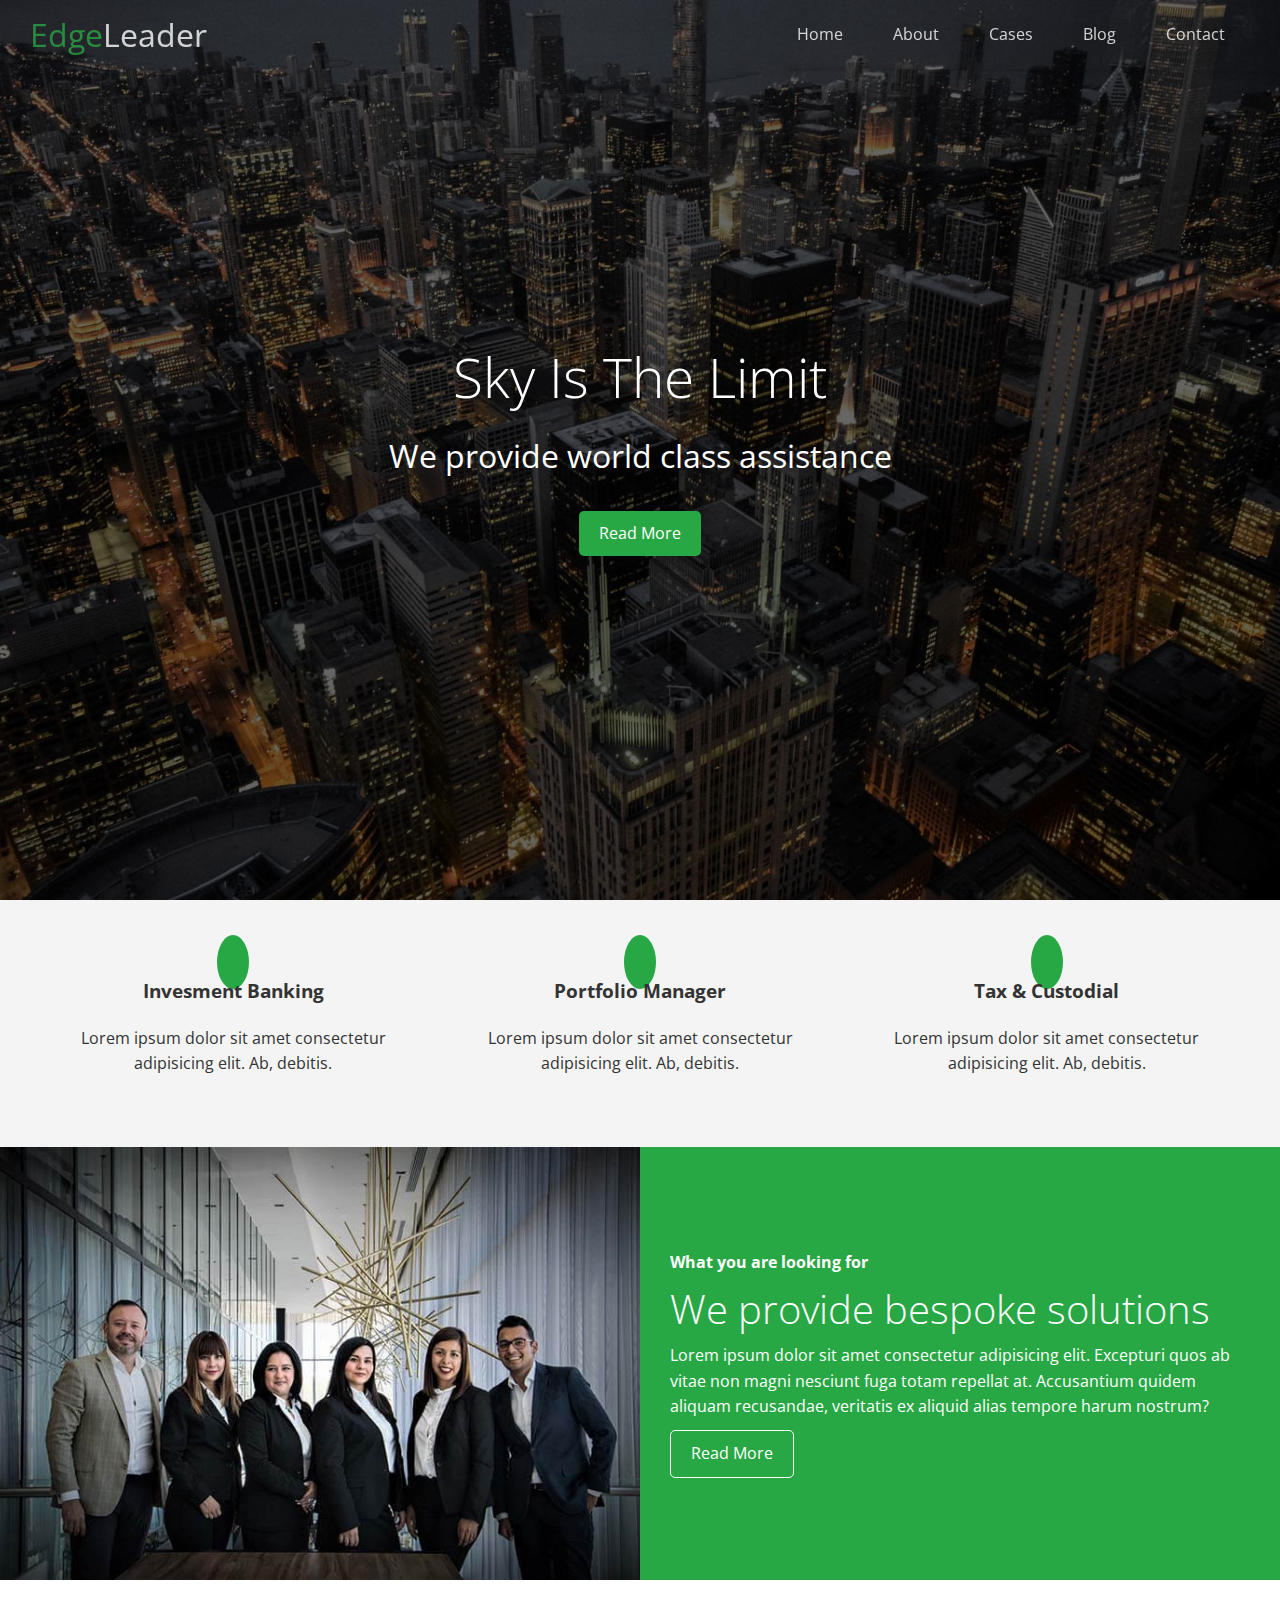
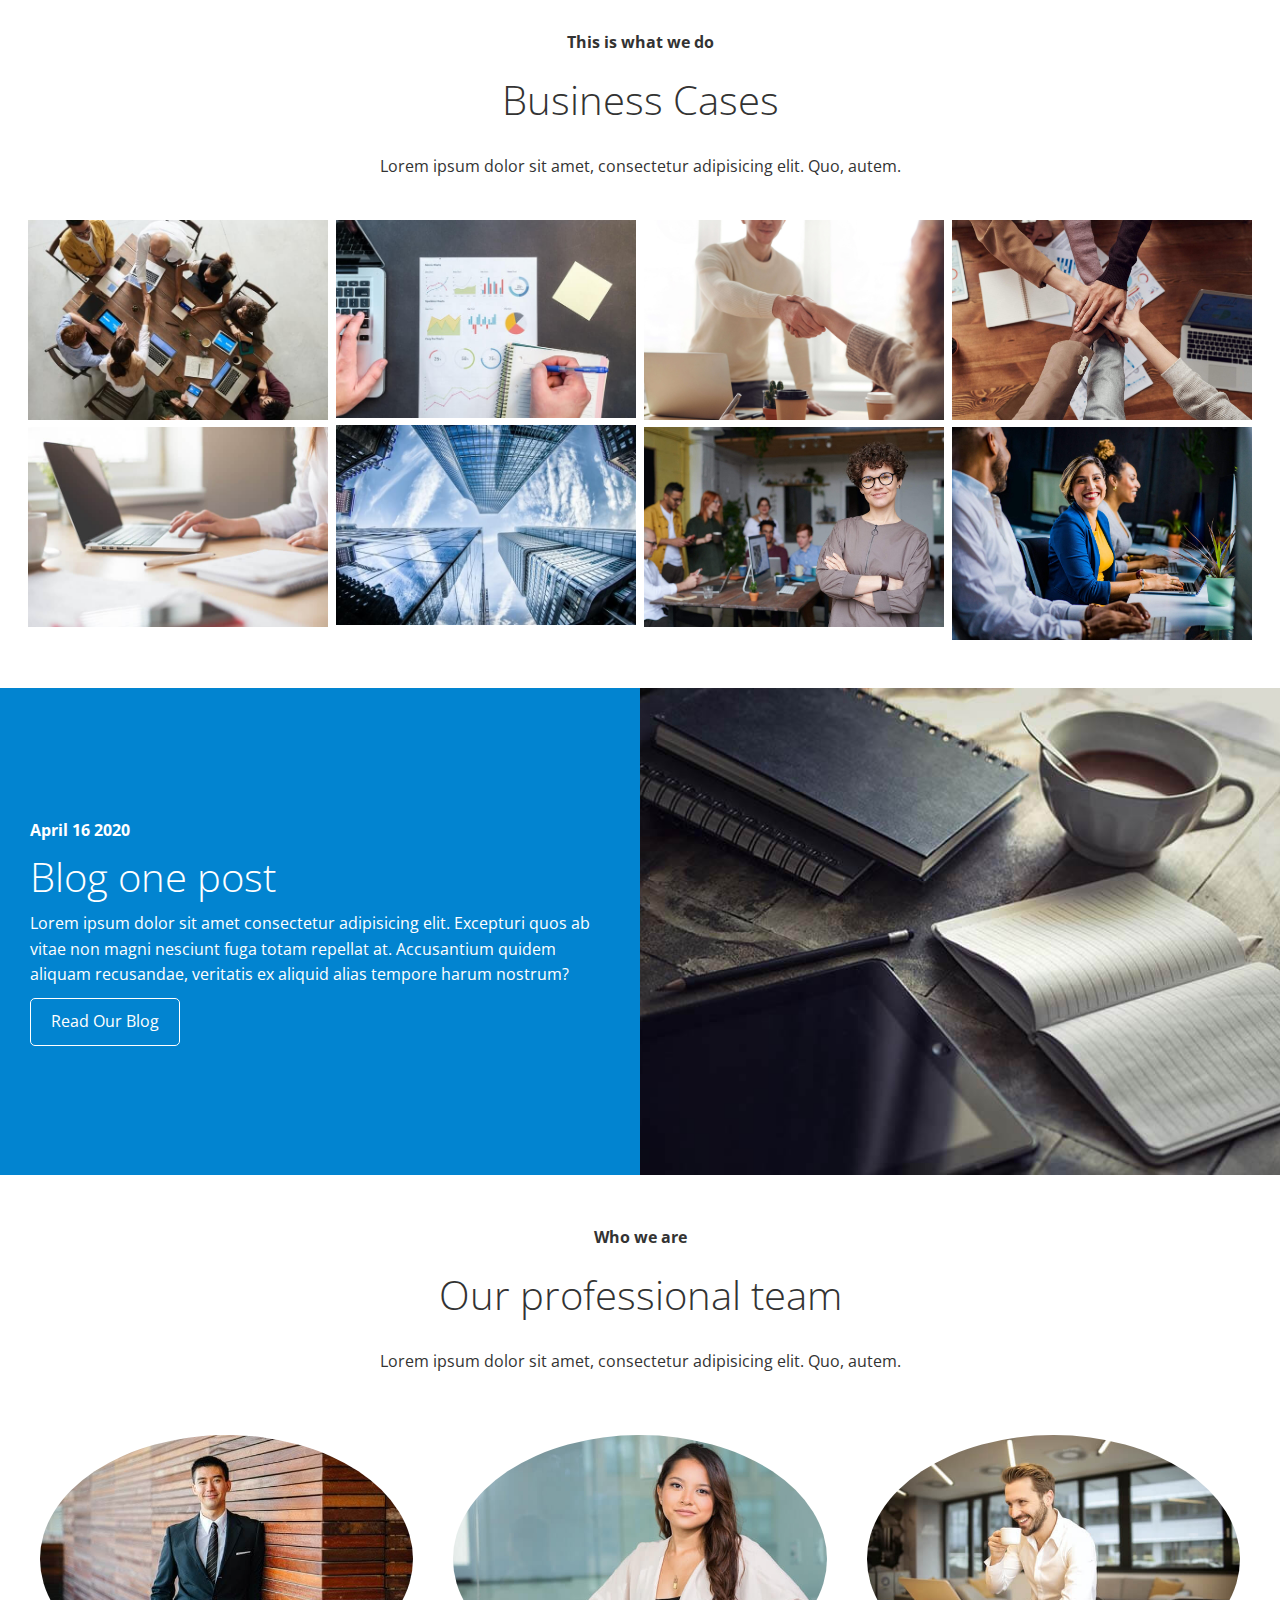
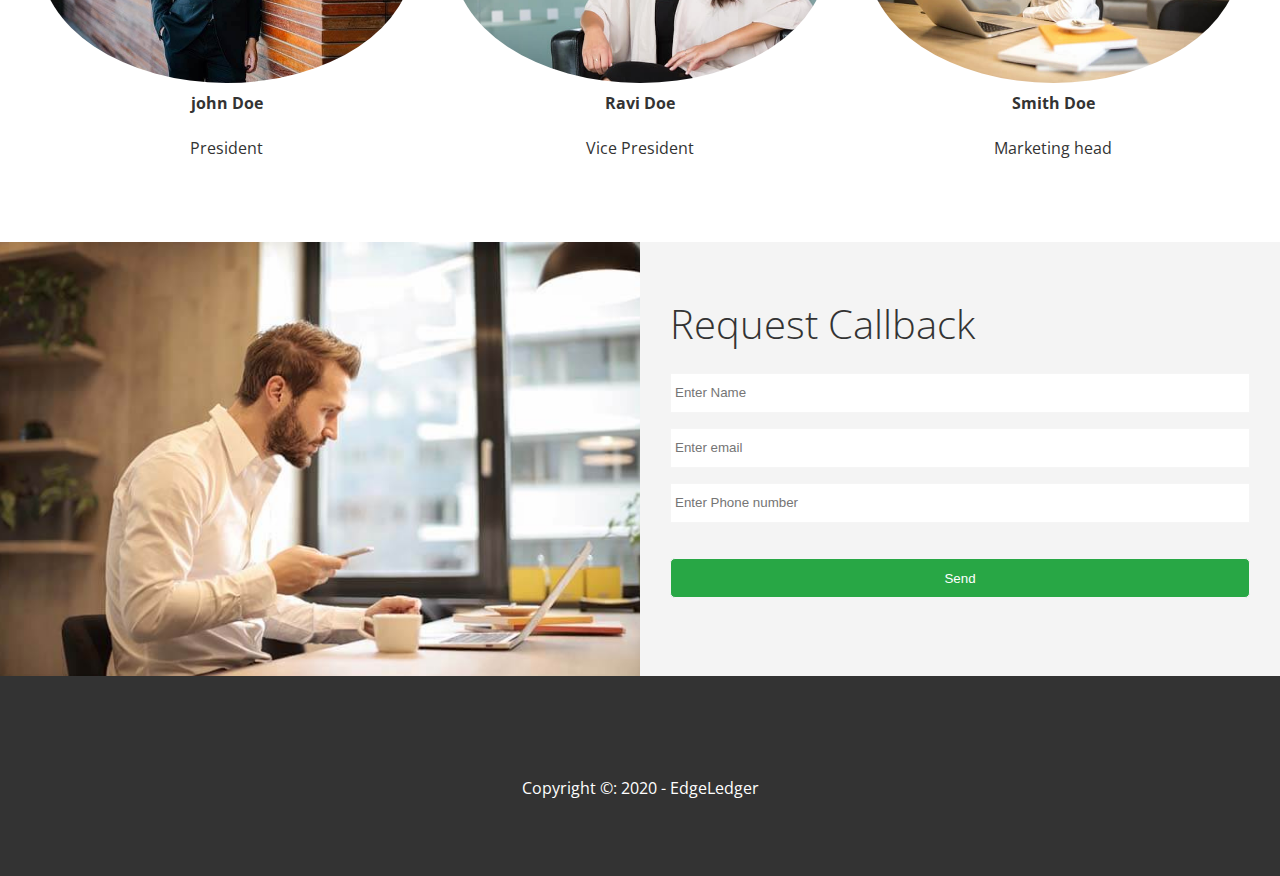
<file: index.html>
<!DOCTYPE html>
<html lang="en">

<head>
    <meta charset="UTF-8" />
    <meta name="viewport" content="width=device-width, initial-scale=1.0" />
    <link rel="shortcut icon" type="image/x-icon" href="/favicon.ico" />
    <link rel="stylesheet" href="https://cdnjs.cloudflare.com/ajax/libs/font-awesome/5.13.0/css/all.min.css" integrity="sha256-h20CPZ0QyXlBuAw7A+KluUYx/3pK+c7lYEpqLTlxjYQ=" crossorigin="anonymous" />
    <link rel="stylesheet" href="css/lightbox.min.css" />
    <link rel="stylesheet" href="./css/utility.css" />
    <link rel="stylesheet" href="./css/style.css" />

    <title>Welcome To EdgeLedger</title>
</head>

<body id="home">
    <header class="hero">
        <div id="navbar" class="navbar top">
            <h1 class="logo">
                <span class="text-primary"><i class="fas fa-book-open"> </i>Edge</span
          >Leader
        </h1>
        <nav>
          <ul>
            <li><a href="#home">Home</a></li>
            <li><a href="#about">About</a></li>
            <li><a href="#cases">Cases</a></li>
            <li><a href="#blog">Blog</a></li>
            <li><a href="#contact">Contact</a></li>
          </ul>
        </nav>
      </div>
      <div class="content">
        <h1>Sky Is The Limit</h1>
        <p>We provide world class assistance</p>
        <a href="#about" class="btn"
          ><i class="fas fa-chevron-right"></i>Read More</a
        >
      </div>
    </header>

    <main>
      <!-- About: Icons-->
      <section id="about" class="icons bg-light">
        <div class="flex-items">
          <div>
            <i class="fas fa-university fa-2x"></i>
            <h3>Invesment Banking</h3>
            <p>
              Lorem ipsum dolor sit amet consectetur adipisicing elit. Ab,
              debitis.
            </p>
          </div>
          <div>
            <i class="fas fa-book-reader fa-2x"></i>
            <h3>Portfolio Manager</h3>
            <p>
              Lorem ipsum dolor sit amet consectetur adipisicing elit. Ab,
              debitis.
            </p>
          </div>
          <div>
            <i class="fas fa-pencil-alt fa-2x"></i>
            <h3>Tax & Custodial</h3>
            <p>
              Lorem ipsum dolor sit amet consectetur adipisicing elit. Ab,
              debitis.
            </p>
          </div>
        </div>
      </section>
      <!-- About: Solutions -->
      <section class="solutions flex-columns">
        <div class="row">
          <div class="column">
            <div class="column-1">
              <img src="images/home/people.jpg" alt="" />
            </div>
          </div>
          <div class="column">
            <div class="column-2 bg-primary">
              <h4>What you are looking for</h4>
              <h2>We provide bespoke solutions</h2>
              <p>
                Lorem ipsum dolor sit amet consectetur adipisicing elit.
                Excepturi quos ab vitae non magni nesciunt fuga totam repellat
                at. Accusantium quidem aliquam recusandae, veritatis ex aliquid
                alias tempore harum nostrum?
              </p>
              <a href="#" class="btn btn-outline">
                <i class="fas fa-chevron"></i>
                Read More
              </a>
            </div>
          </div>
        </div>
      </section>
      <!-- Cases -->
      <section id="cases" class="cases flex-grid section-padding">
        <header class="section-header">
          <h4>This is what we do</h4>
          <h2>Business Cases</h2>
          <p>
            Lorem ipsum dolor sit amet, consectetur adipisicing elit. Quo,
            autem.
          </p>
        </header>
        <div class="row">
          <div class="column">
            <a
              href="images/cases/cases1.jpg"
              data-lightbox="cases"
              data-title="Lorem ipsum dolor sit amet, consectetur adipisicing elit.
          Quo, autem"
            >
              <img src="images/cases/cases1.jpg" alt="" />
            </a>
            <a
              href="images/cases/cases2.jpg"
              data-lightbox="cases"
              data-title="Lorem ipsum dolor sit amet, consectetur adipisicing elit.
          Quo, autem"
            >
              <img src="images/cases/cases2.jpg" alt="" />
            </a>
          </div>
          <div class="column">
            <a
              href="images/cases/cases3.jpg"
              data-lightbox="cases"
              data-title="Lorem ipsum dolor sit amet, consectetur adipisicing elit.
          Quo, autem"
            >
              <img src="images/cases/cases3.jpg" alt="" />
            </a>
            <a
              href="images/cases/cases4.jpg"
              data-lightbox="cases"
              data-title="Lorem ipsum dolor sit amet, consectetur adipisicing elit.
          Quo, autem"
            >
              <img src="images/cases/cases4.jpg" alt="" />
            </a>
          </div>
          <div class="column">
            <a
              href="images/cases/cases5.jpg"
              data-lightbox="cases"
              data-title="Lorem ipsum dolor sit amet, consectetur adipisicing elit.
          Quo, autem"
            >
              <img src="images/cases/cases5.jpg" alt="" />
            </a>
            <a
              href="images/cases/cases6.jpg"
              data-lightbox="cases"
              data-title="Lorem ipsum dolor sit amet, consectetur adipisicing elit.
          Quo, autem"
            >
              <img src="images/cases/cases6.jpg" alt="" />
            </a>
          </div>
          <div class="column">
            <a
              href="images/cases/cases7.jpg"
              data-lightbox="cases"
              data-title="Lorem ipsum dolor sit amet, consectetur adipisicing elit.
          Quo, autem"
            >
              <img src="images/cases/cases7.jpg" alt="" />
            </a>
            <a
              href="images/cases/cases8.jpg"
              data-lightbox="cases"
              data-title="Lorem ipsum dolor sit amet, consectetur adipisicing elit.
          Quo, autem"
            >
              <img src="images/cases/cases8.jpg" alt="" />
            </a>
          </div>
        </div>
      </section>
      <!-- blog -->
      <section id="blog" class="blog flex-columns flex-reverse">
        <div class="row">
          <div class="column">
            <div class="column-1">
              <img src="images/home/blog.jpg" alt="" />
            </div>
          </div>
          <div class="column">
            <div class="column-2 bg-secondry">
              <h4>April 16 2020</h4>
              <h2>Blog one post</h2>
              <p>
                Lorem ipsum dolor sit amet consectetur adipisicing elit.
                Excepturi quos ab vitae non magni nesciunt fuga totam repellat
                at. Accusantium quidem aliquam recusandae, veritatis ex aliquid
                alias tempore harum nostrum?
              </p>
              <a href="blog.html" class="btn btn-outline">
                <i class="fas fa-chevron"></i>
                Read Our Blog
              </a>
            </div>
          </div>
        </div>
      </section>
      <!-- team -->
      <section id="team" class="team section-padding">
        <header class="section-header">
          <h4>Who we are</h4>
          <h2>Our professional team</h2>
          <p>
            Lorem ipsum dolor sit amet, consectetur adipisicing elit. Quo,
            autem.
          </p>
        </header>
        <div class="flex-items">
          <div>
            <img src="images/team/person1.jpg" alt="" />
            <h4>john Doe</h4>
            <p>President</p>
          </div>
          <div>
            <img src="images/team/person2.jpg" alt="" />
            <h4>Ravi Doe</h4>
            <p>Vice President</p>
          </div>
          <div>
            <img src="images/team/person3.jpg" alt="" />
            <h4>Smith Doe</h4>
            <p>Marketing head</p>
          </div>
        </div>
      </section>
      <!-- contact -->
      <section id="contact" class="contact flex-columns">
        <div class="row">
          <div class="column">
            <div class="column-1">
              <img src="images/home/contact.jpg" alt="" />
            </div>
          </div>
          <div class="column">
            <div class="column-2 bg-light">
              <h2>Request Callback</h2>
              <form action="" class="callback-form">
                <div class="form-control">
                  <label for="name"></label>
                  <input
                    type="text"
                    name="name"
                    id="name"
                    placeholder="Enter Name"
                  />
                </div>
                <div class="form-control">
                  <label for="email"></label>
                  <input
                    type="email"
                    name="email"
                    id="email"
                    placeholder="Enter email"
                  />
                </div>
                <div class="form-control">
                  <label for="phone"></label>
                  <input
                    type="text"
                    name="phone"
                    id="phone"
                    placeholder="Enter Phone number"
                  />
                </div>
                <input type="submit" value="Send" id="submit" class="btn" />
              </form>
            </div>
          </div>
        </div>
      </section>
    </main>
    <footer class="footer bg-dark">
      <div class="social">
        <a href="#"><i class="fab fa-facebook fa-2x"></i></a>
        <a href="#"><i class="fab fa-twitter fa-2x"></i></a>
        <a href="#"><i class="fab fa-youtube fa-2x"></i></a>
        <a href="#"><i class="fab fa-linkedin fa-2x"></i></a>
      </div>
      <div>
        <p>Copyright &copy: 2020 - EdgeLedger</p>
      </div>
    </footer>
    <script
      src="https://code.jquery.com/jquery-3.5.1.min.js"
      integrity="sha256-9/aliU8dGd2tb6OSsuzixeV4y/faTqgFtohetphbbj0="
      crossorigin="anonymous"
    ></script>
    <script src="js/lightbox.min.js"></script>

    <script>
      const navbar = document.getElementById("navbar");
      let scrolled = false;
      window.onscroll = function () {
        if (window.pageYOffset > 100) {
          navbar.classList.remove("top");
          if (!scrolled) {
            navbar.style.transform = "translateY(-70px)";
          }
          setTimeout(function () {
            navbar.style.transform = "translateY(0)";
            scrolled = true;
          }, 200);
        } else {
          navbar.classList.add("top");
          scrolled = false;
        }
      };
      // smooth scrolling
      $("#navbar a ,.btn").on("click", function (e) {
        if (this.hash !== "") {
          e.preventDefault();
          const hash = this.hash;
          $("html,body").animate(
            {
              scrollTop: $(hash).offset().top - 100,
            },
            800
          );
        }
      });
    </script>
  </body>
</html>
</file>
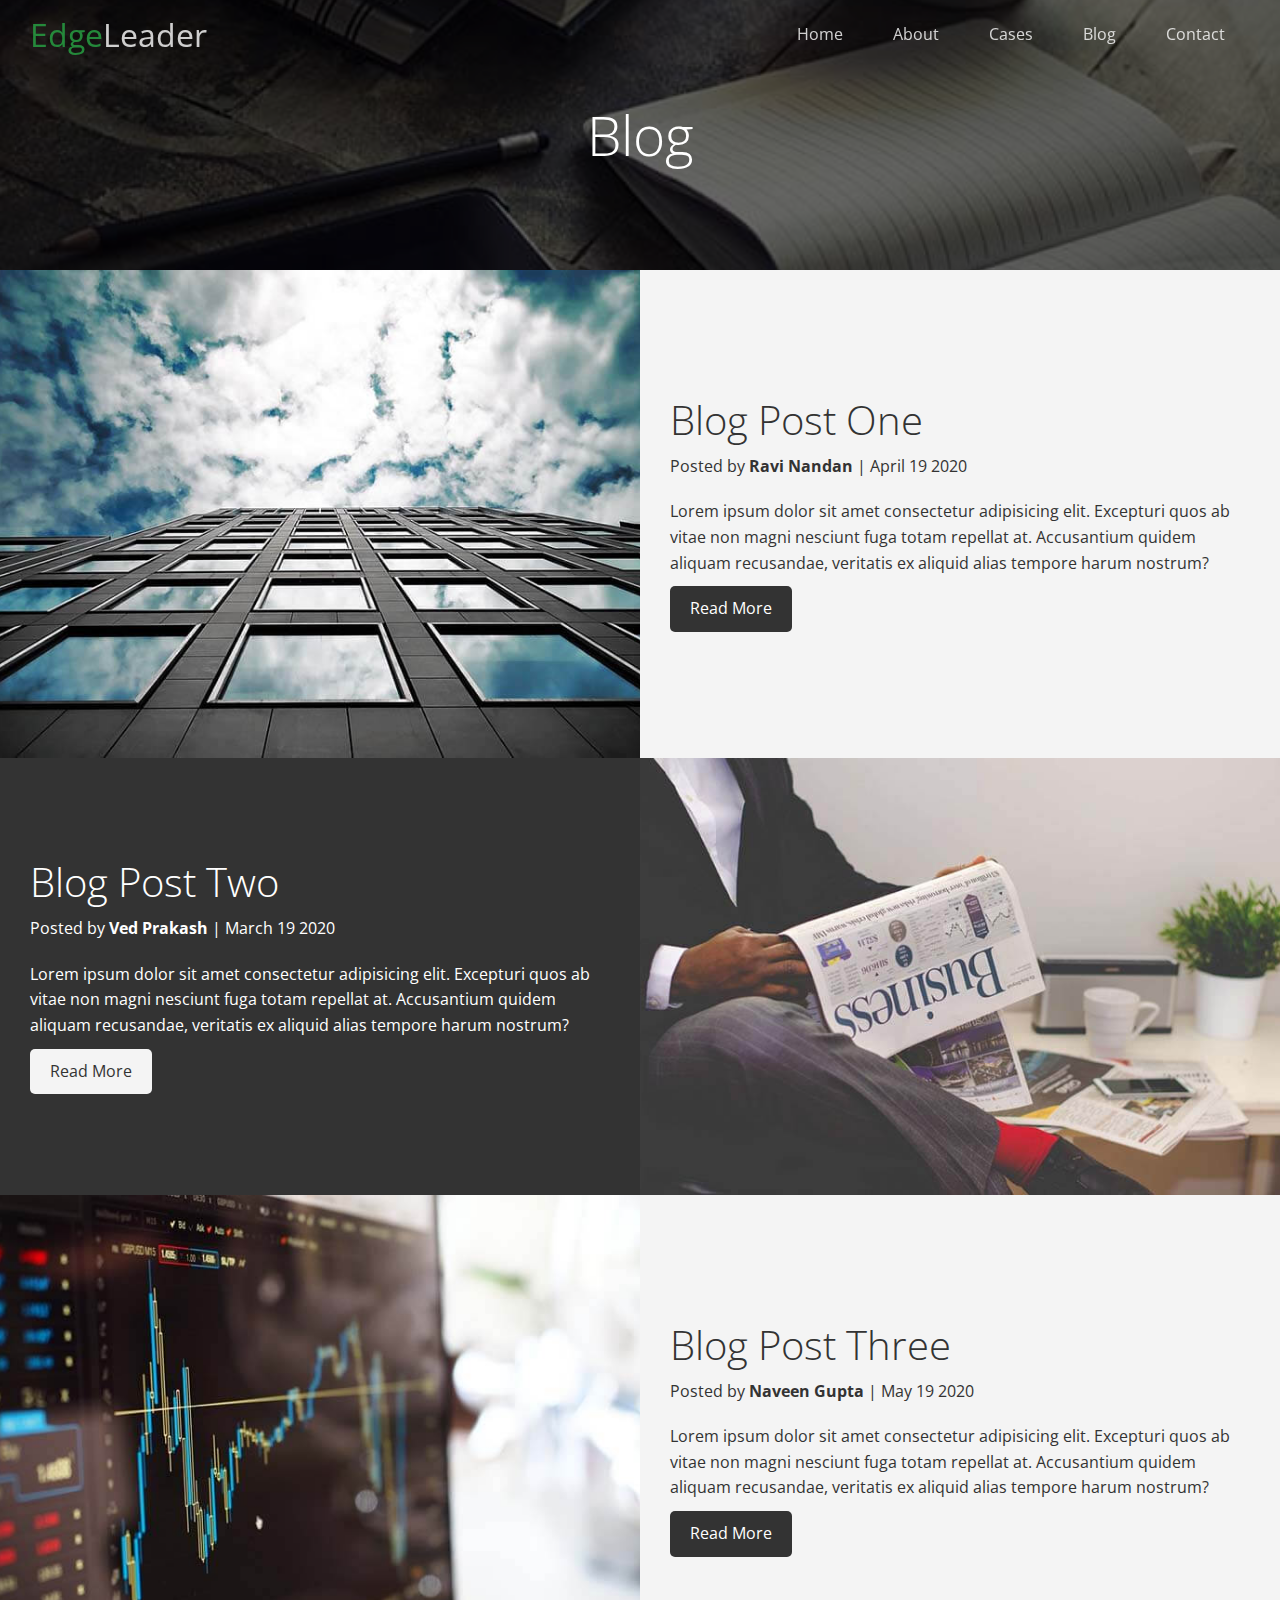
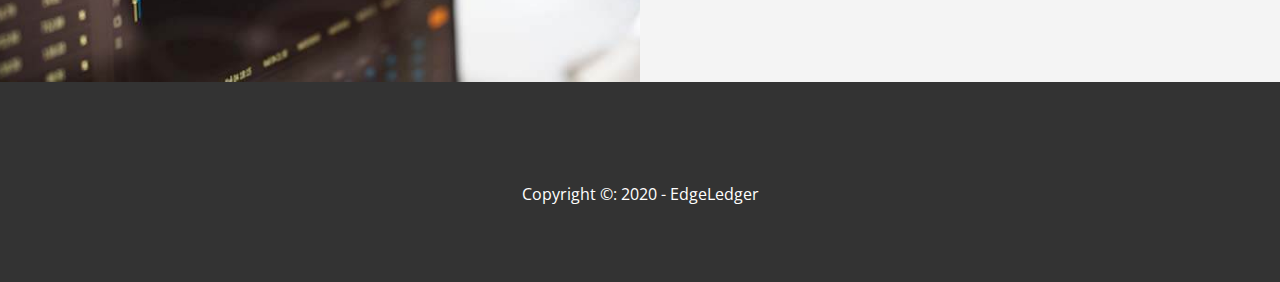
<file: blog.html>
<!DOCTYPE html>
<html lang="en">

<head>
    <meta charset="UTF-8">
    <meta name="viewport" content="width=device-width, initial-scale=1.0">
    <link rel="stylesheet" href="https://cdnjs.cloudflare.com/ajax/libs/font-awesome/5.13.0/css/all.min.css" integrity="sha256-h20CPZ0QyXlBuAw7A+KluUYx/3pK+c7lYEpqLTlxjYQ=" crossorigin="anonymous" />
    <link rel="stylesheet" href="./css/utility.css">
    <link rel="stylesheet" href="./css/style.css">
    <title>Read our Blog</title>
</head>

<body id="home">
    <header class="hero blog">
        <div id="navbar" class="navbar top">
            <h1 class="logo">
                <span class="text-primary"><i class="fas fa-book-open">
          </i>Edge</span>Leader
            </h1>
            <nav>
                <ul>

                    <li><a href="index.html">Home</a></li>
                    <li><a href="index.html#about">About</a></li>
                    <li><a href="index.html#cases">Cases</a></li>
                    <li><a href="index.html#blog">Blog</a></li>
                    <li><a href="index.html#contact">Contact</a></li>
                </ul>
            </nav>
        </div>
        <div class="content">
            <h1>Blog</h1>
        </div>
    </header>

    <main>

        <!-- section 1 blog 1 -->
        <article class=" flex-columns ">
            <div class="row">
                <div class="column">
                    <div class="column-1">
                        <img src="images/blog/blog1.jpg" alt="">
                    </div>
                </div>
                <div class="column">
                    <div class="column-2 bg-light">
                        <h2>Blog Post One</h2>
                        <p class="meta">
                            <i class="fas fa-user"></i> Posted by <strong>
                Ravi Nandan </strong>| April 19 2020
                        </p>
                        <p>Lorem ipsum dolor sit amet consectetur adipisicing elit. Excepturi quos ab vitae non magni nesciunt fuga totam repellat at. Accusantium quidem aliquam recusandae, veritatis ex aliquid alias tempore harum nostrum?</p>
                        <a href="post.html" class="btn btn-dark">
                            <i class="fas fa-chevron"></i> Read More
                        </a>
                    </div>
                </div>
            </div>
        </article>

        <!-- section 2  blog 2-->
        <article class=" flex-columns flex-reverse">
            <div class="row">
                <div class="column">
                    <div class="column-1">
                        <img src="images/blog/blog2.jpg" alt="">
                    </div>
                </div>
                <div class="column">
                    <div class="column-2 bg-dark">
                        <h2>Blog Post Two</h2>
                        <p class="meta">
                            <i class="fas fa-user"></i> Posted by <strong>
                Ved Prakash </strong>| March 19 2020
                        </p>
                        <p>Lorem ipsum dolor sit amet consectetur adipisicing elit. Excepturi quos ab vitae non magni nesciunt fuga totam repellat at. Accusantium quidem aliquam recusandae, veritatis ex aliquid alias tempore harum nostrum?</p>
                        <a href="post.html" class="btn btn-light">
                            <i class="fas fa-chevron"></i> Read More
                        </a>
                    </div>
                </div>
            </div>
        </article>

        <!--section 3 blog 3 -->

        <article class="solutions flex-columns">
            <div class="row">
                <div class="column">
                    <div class="column-1">
                        <img src="images/blog/blog3.jpg" alt="">
                    </div>
                </div>
                <div class="column">
                    <div class="column-2 bg-light">
                        <h2>Blog Post Three</h2>
                        <p class="meta">
                            <i class="fas fa-user"></i> Posted by <strong>
                Naveen Gupta </strong>| May 19 2020
                        </p>
                        <p>Lorem ipsum dolor sit amet consectetur adipisicing elit. Excepturi quos ab vitae non magni nesciunt fuga totam repellat at. Accusantium quidem aliquam recusandae, veritatis ex aliquid alias tempore harum nostrum?</p>
                        <a href="post.html" class="btn btn-dark">
                            <i class="fas fa-chevron"></i> Read More
                        </a>
                    </div>
                </div>
            </div>
        </article>
    </main>
    <footer class="footer bg-dark">
        <div class="social">
            <a href="#"><i class="fab fa-facebook fa-2x"></i></a>
            <a href="#"><i class="fab fa-twitter fa-2x"></i></a>
            <a href="#"><i class="fab fa-youtube fa-2x"></i></a>
            <a href="#"><i class="fab fa-linkedin fa-2x"></i></a>
        </div>
        <div>
            <p>Copyright &copy: 2020 - EdgeLedger</p>
        </div>
    </footer>

    <script>
        const navbar = document.getElementById('navbar');
        let scrolled = false;
        window.onscroll = function() {
            if (window.pageYOffset > 100) {
                navbar.classList.remove('top');
                if (!scrolled) {
                    navbar.style.transform = 'translateY(-70px)';
                }
                setTimeout(function() {
                    navbar.style.transform = 'translateY(0)';
                    scrolled = true;
                }, 200);
            } else {
                navbar.classList.add('top');
                scrolled = false;
            }
        }
    </script>

</body>

</html>
</file>
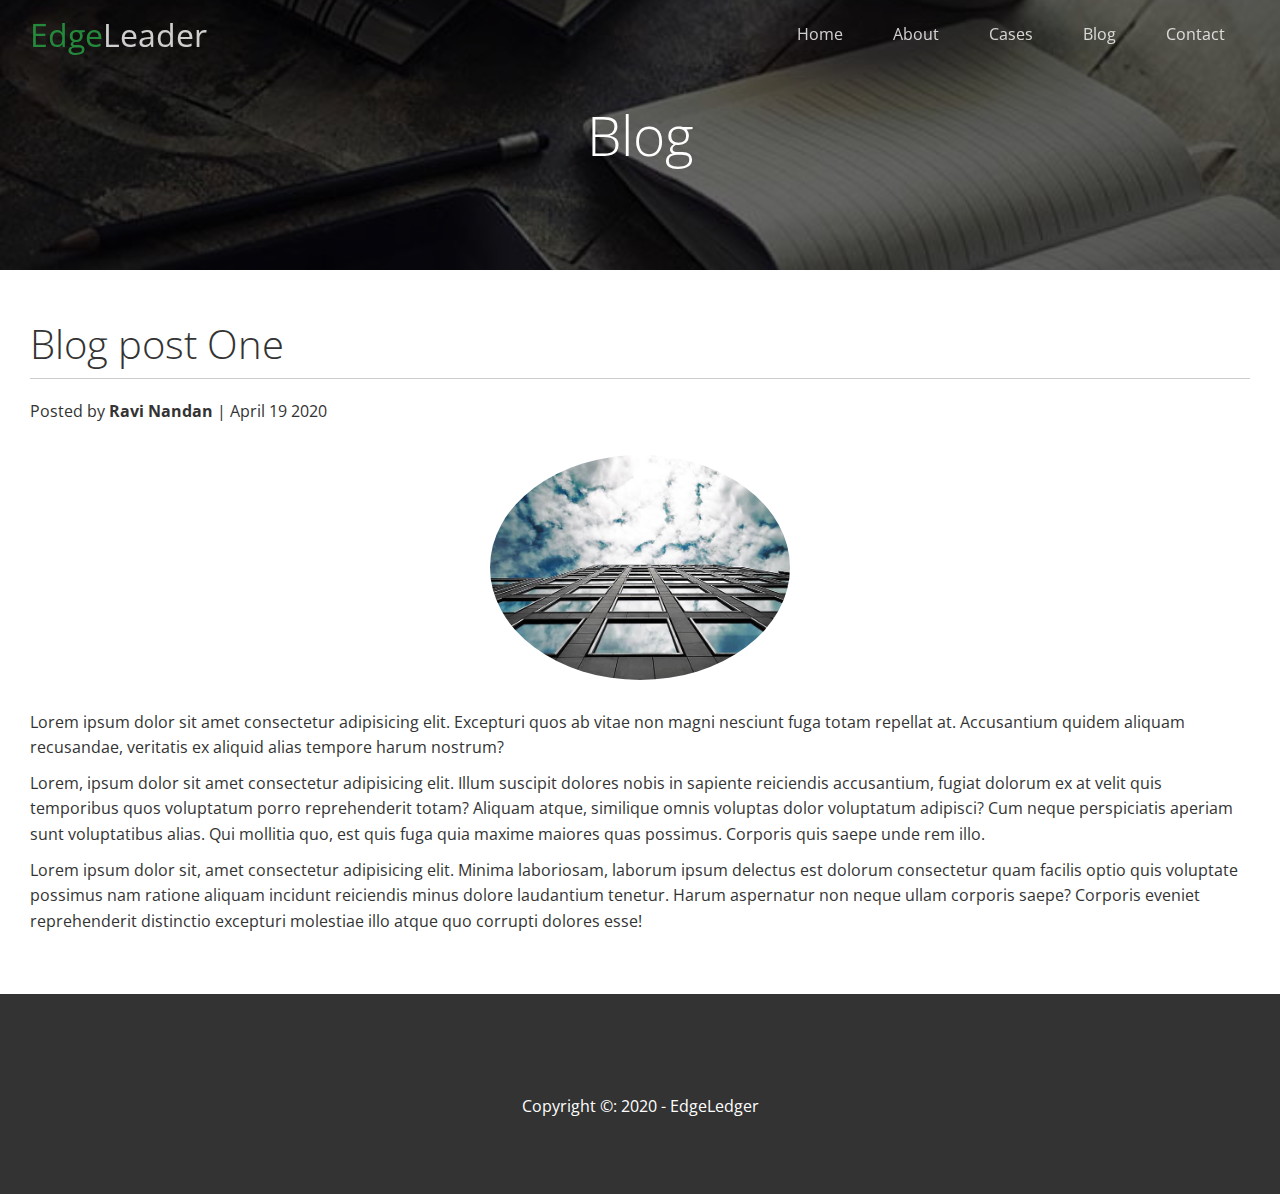
<file: post.html>
<!DOCTYPE html>
<html lang="en">

<head>
    <meta charset="UTF-8">
    <meta name="viewport" content="width=device-width, initial-scale=1.0">
    <link rel="stylesheet" href="https://cdnjs.cloudflare.com/ajax/libs/font-awesome/5.13.0/css/all.min.css" integrity="sha256-h20CPZ0QyXlBuAw7A+KluUYx/3pK+c7lYEpqLTlxjYQ=" crossorigin="anonymous" />
    <link rel="stylesheet" href="./css/utility.css">
    <link rel="stylesheet" href="./css/style.css">
    <title>Post One</title>
</head>

<body id="home">
    <header class="hero blog">
        <div id="navbar" class="navbar top">
            <h1 class="logo">
                <span class="text-primary"><i class="fas fa-book-open">
          </i>Edge</span>Leader
            </h1>
            <nav>
                <ul>

                    <li><a href="index.html">Home</a></li>
                    <li><a href="index.html#about">About</a></li>
                    <li><a href="index.html#cases">Cases</a></li>
                    <li><a href="index.html#blog">Blog</a></li>
                    <li><a href="index.html#contact">Contact</a></li>
                </ul>
            </nav>
        </div>
        <div class="content">
            <h1>Blog</h1>
        </div>
    </header>

    <main>
        <section class="post">
            <h2>Blog post One</h2>
            <p class="meta">
                <i class="fas fa-user"></i> Posted by <strong>
          Ravi Nandan </strong>| April 19 2020
            </p>
            <img src="images/blog/blog1.jpg" alt="">
            <p>Lorem ipsum dolor sit amet consectetur adipisicing elit. Excepturi quos ab vitae non magni nesciunt fuga totam repellat at. Accusantium quidem aliquam recusandae, veritatis ex aliquid alias tempore harum nostrum?</p>
            <p>Lorem, ipsum dolor sit amet consectetur adipisicing elit. Illum suscipit dolores nobis in sapiente reiciendis accusantium, fugiat dolorum ex at velit quis temporibus quos voluptatum porro reprehenderit totam? Aliquam atque, similique omnis
                voluptas dolor voluptatum adipisci? Cum neque perspiciatis aperiam sunt voluptatibus alias. Qui mollitia quo, est quis fuga quia maxime maiores quas possimus. Corporis quis saepe unde rem illo.
            </p>
            <p>Lorem ipsum dolor sit, amet consectetur adipisicing elit. Minima laboriosam, laborum ipsum delectus est dolorum consectetur quam facilis optio quis voluptate possimus nam ratione aliquam incidunt reiciendis minus dolore laudantium tenetur.
                Harum aspernatur non neque ullam corporis saepe? Corporis eveniet reprehenderit distinctio excepturi molestiae illo atque quo corrupti dolores esse!
            </p>
        </section>


    </main>
    <footer class="footer bg-dark">
        <div class="social">
            <a href="#"><i class="fab fa-facebook fa-2x"></i></a>
            <a href="#"><i class="fab fa-twitter fa-2x"></i></a>
            <a href="#"><i class="fab fa-youtube fa-2x"></i></a>
            <a href="#"><i class="fab fa-linkedin fa-2x"></i></a>
        </div>
        <div>
            <p>Copyright &copy: 2020 - EdgeLedger</p>
        </div>
    </footer>

    <script>
        const navbar = document.getElementById('navbar');
        let scrolled = false;
        window.onscroll = function() {
            if (window.pageYOffset > 100) {
                navbar.classList.remove('top');
                if (!scrolled) {
                    navbar.style.transform = 'translateY(-70px)';
                }
                setTimeout(function() {
                    navbar.style.transform = 'translateY(0)';
                    scrolled = true;
                }, 200);
            } else {
                navbar.classList.add('top');
                scrolled = false;
            }
        }
    </script>

</body>

</html>
</file>
<file: css/utility.css>
/* Text colors */

.text-primary {
    color: #28a745;
}

.text-secondary {
    color: #0284d0;
}


/* Button */

.btn {
    cursor: pointer;
    background-color: #28a745;
    color: #fff;
    display: inline-block;
    padding: 10px 20px;
    border: none;
    border-radius: 5px;
}

.btn:hover {
    opacity: 0.9;
}

.btn-primary,
.bg-primary {
    background: #28a745;
    color: #fff;
}

.btn-secondary,
.bg-secondry {
    background: #0284d0;
    color: #fff;
}

.btn-light,
.bg-light {
    background: #f4f4f4;
    color: #333;
}

.btn-dark,
.bg-dark {
    background: #333;
    color: #fff;
}

.btn-outline {
    background: transparent;
    border: 1px solid #fff;
}

.flex-items {
    display: flex;
    justify-content: center;
    text-align: center;
    height: 100%;
}

.flex-items>div {
    padding: 20px;
}


/* Flex-Columns */

.flex-columns.flex-reverse .row {
    flex-direction: row-reverse;
}

.flex-columns .row {
    display: flex;
    flex-direction: row;
    flex-wrap: wrap;
    width: 100%;
}

.flex-columns .column {
    display: flex;
    flex-direction: column;
    flex-basis: 100%;
    flex: 1;
}

.flex-columns .column .column-1,
.flex-columns .column .column-2 {
    height: 100%;
}

.flex-columns img {
    width: 100%;
    height: 100%;
    object-fit: cover;
}

.flex-columns .column-2 {
    display: flex;
    flex-direction: column;
    align-items: flex-start;
    justify-content: center;
    padding: 30px;
}

.flex-columns h2 {
    font-size: 40px;
    font-weight: 100;
}

.flex-columns h4 {
    margin-bottom: 10px;
}

.flex-items p {
    margin: 20px 0;
}


/* Section header */

.section-header {
    padding: 30px;
    display: flex;
    flex-direction: column;
    align-items: center;
    justify-content: center;
    text-align: center;
}

.section-header h2 {
    font-size: 40px;
    margin: 20px 0;
}

.section-padding {
    padding: 20px 20px 40px;
}


/* flex grid */

.flex-grid .row {
    display: flex;
    flex-wrap: wrap;
    padding: 0 4px;
}

.flex-grid .column {
    flex: 25%;
    max-width: 25%;
    padding: 0 4px;
}
</file>
<file: css/style.css>
@import url("https://fonts.googleapis.com/css2?family=Open+Sans:wght@300;400&display=swap");

/* for All */

* {
    box-sizing: border-box;
    margin: 0;
    padding: 0;
}


/* Main Styles */

body {
    font-family: "Open Sans", sans-serif;
    background: #fff;
    color: #333;
    line-height: 1.6;
}

ul {
    list-style: none;
}

a {
    color: #333;
    text-decoration: none;
}

h1,
h2 {
    font-weight: 300;
    line-height: 1.2;
}

p {
    margin: 10px 0;
}

img {
    width: 100%;
}


/* Navbar Styling */

.navbar {
    display: flex;
    align-items: center;
    justify-content: space-between;
    background-color: #333;
    color: #fff;
    opacity: 0.8;
    width: 100%;
    height: 70px;
    position: fixed;
    top: 0px;
    padding: 0 30px;
    transition: 0.5s;
}

.navbar.top {
    background: transparent;
}

.navbar a {
    color: #fff;
    padding: 10px 20px;
    margin: 0px 5px;
}

.navbar a:hover {
    border-bottom: #28a745 2px solid;
}

.navbar ul {
    display: flex;
}

.navbar .logo {
    font-weight: 400;
}


/* Header */

.hero {
    background: url(../images/home/showcase.jpg) no-repeat center center/cover;
    height: 100vh;
    position: relative;
    color: #fff;
}

.hero .content {
    display: flex;
    flex-direction: column;
    align-items: center;
    justify-content: center;
    text-align: center;
    height: 100%;
    padding: 0 20px;
}

.hero .content h1 {
    font-size: 55px;
}

.hero .content p {
    font-size: 32px;
    max-width: 600px;
    margin: 20px 0 30px;
}

.hero::before {
    content: "";
    position: absolute;
    top: 0;
    left: 0;
    width: 100%;
    height: 100%;
    background: rgba(0, 0, 0, 0.6);
}

.hero * {
    z-index: 10;
}

.hero.blog {
    background: url(../images/home/blog.jpg) no-repeat center center/cover;
    height: 30vh;
}

.navbar {
    z-index: 11;
}


/* icons */

.icons {
    padding: 30px;
}

.icons h3 {
    font-weight: bold;
    margin-bottom: 15px;
}

.icons i {
    background-color: #28a745;
    color: #fff;
    border-radius: 50%;
    padding: 1rem;
    margin-bottom: 15px;
}

.cases .row .column img:hover {
    opacity: 0.7;
}


/* team */

.team img {
    border-radius: 50%;
}


/* Callback form */

.callback-form {
    width: 100%;
    padding: 20px 0;
}

.callback-form label {
    display: block;
    margin: 5px;
}

.callback-form .form-control {
    margin-bottom: 15px;
}

.callback-form input {
    width: 100%;
    padding: 4px;
    height: 40px;
    border: #f5f5f5 1px solid;
}

.callback-form .btn {
    padding: 12px 0;
    margin-top: 20px;
}

.callback-form input:focus {
    outline-color: #28a745;
}


/* post */

.post {
    padding: 50px 30px;
}

.post h2 {
    font-size: 40px;
    margin-bottom: 20px;
    padding-bottom: 10px;
    border-bottom: #ccc 1px solid;
}

.post .meta {
    margin-bottom: 30px;
}

.post img {
    width: 300px;
    border-radius: 50%;
    display: block;
    margin: 0 auto 30px;
}


/* footer */

.footer {
    display: flex;
    flex-direction: column;
    align-items: center;
    justify-content: center;
    text-align: center;
    height: 200px;
}

footer a {
    color: #fff;
}

.footer a:hover {
    color: #28a745;
}

.footer .social>* {
    margin-right: 30px;
}

@media (max-width: 768px) {
    .navbar {
        flex-direction: column;
        height: 120px;
        padding: 20px;
    }
    .navbar a {
        padding: 10px 10px;
        margin: 0 3px;
    }
    .flex-items {
        flex-direction: column;
    }
    .flex-columns .column,
    .flex-grid .column {
        flex: 100%;
        max-width: 100%;
    }
    .team img {
        width: 70%;
    }
}


/* Temporary Test of footer from Techies theam */


/* .footer {
  color: #fff;
  font-size: 14px;
  background: linear-gradient(45deg, rgba(0,0,0,0.6) 0%, rgba(0,0,0, 0.6) 
  100%), url(/images/footer-bg.jpg)  no-repeat center center/cover  ;
  height: 30vh;
} */
</file>
